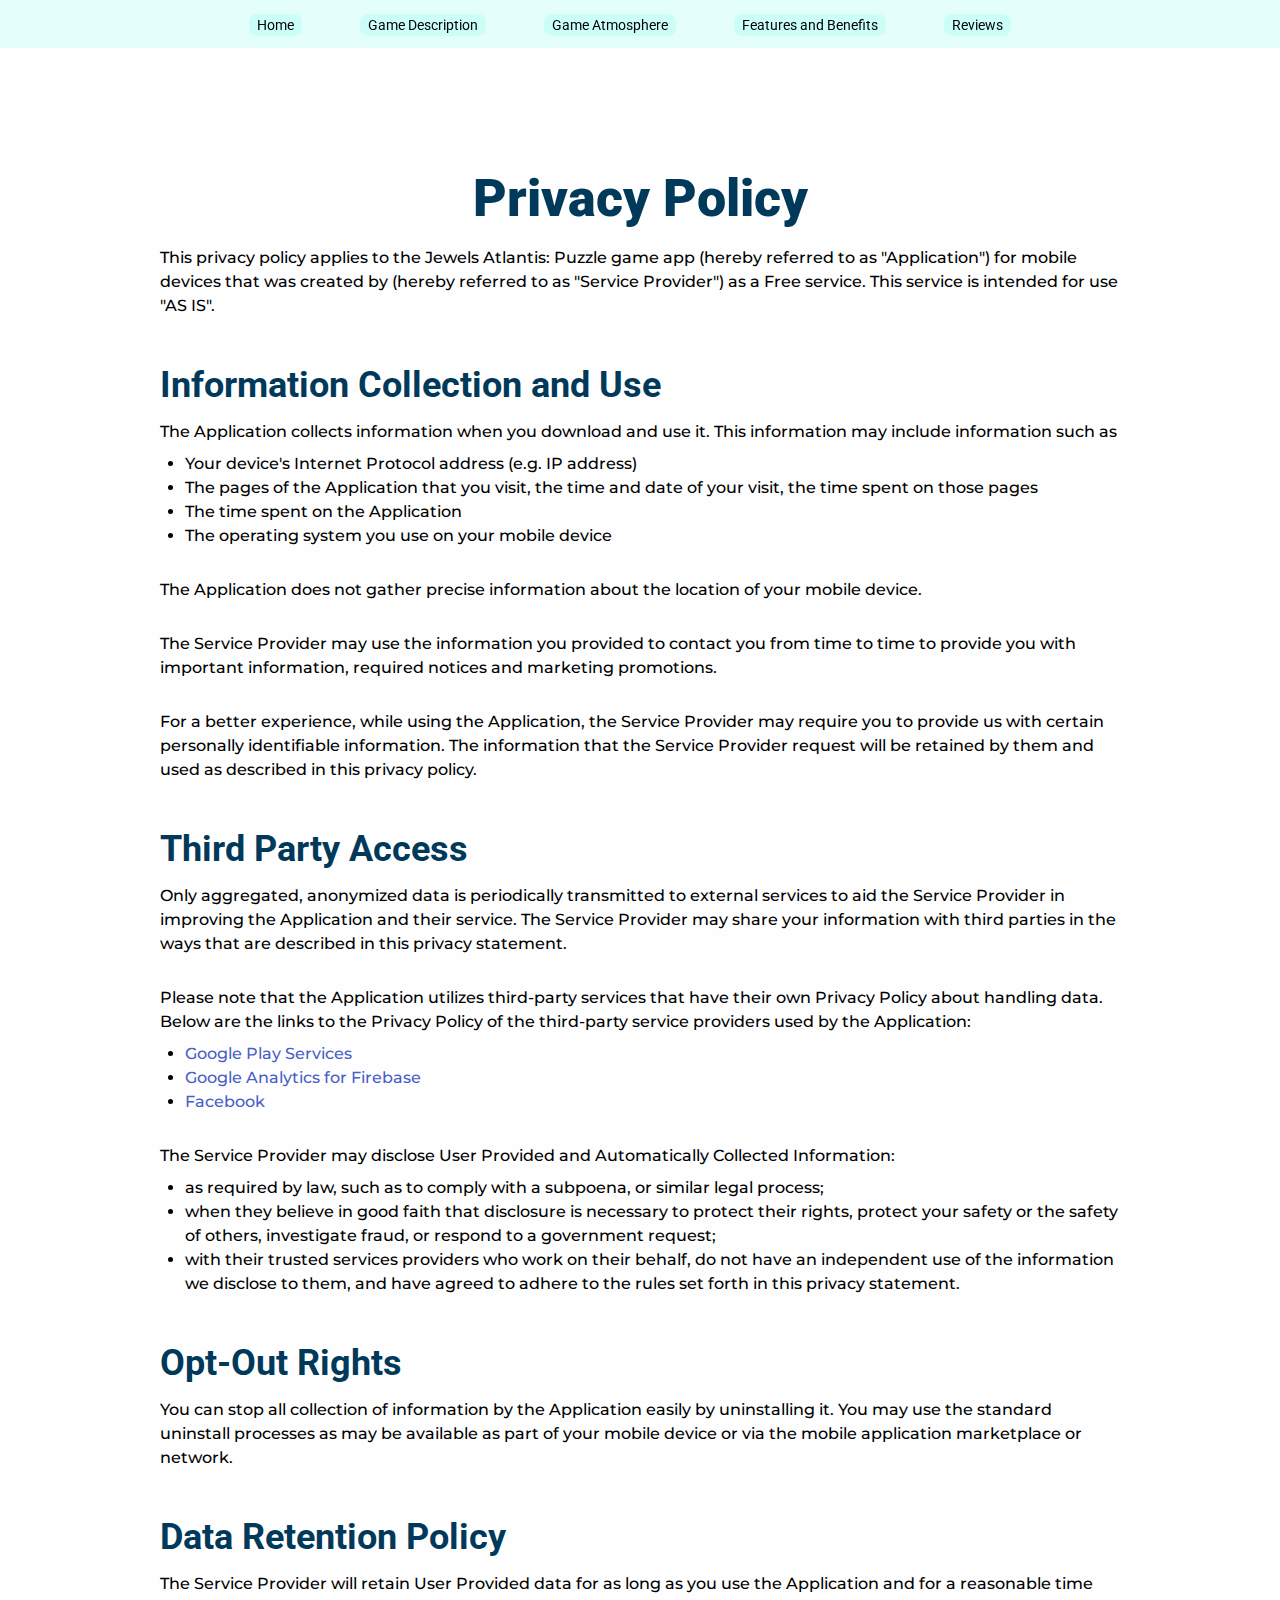
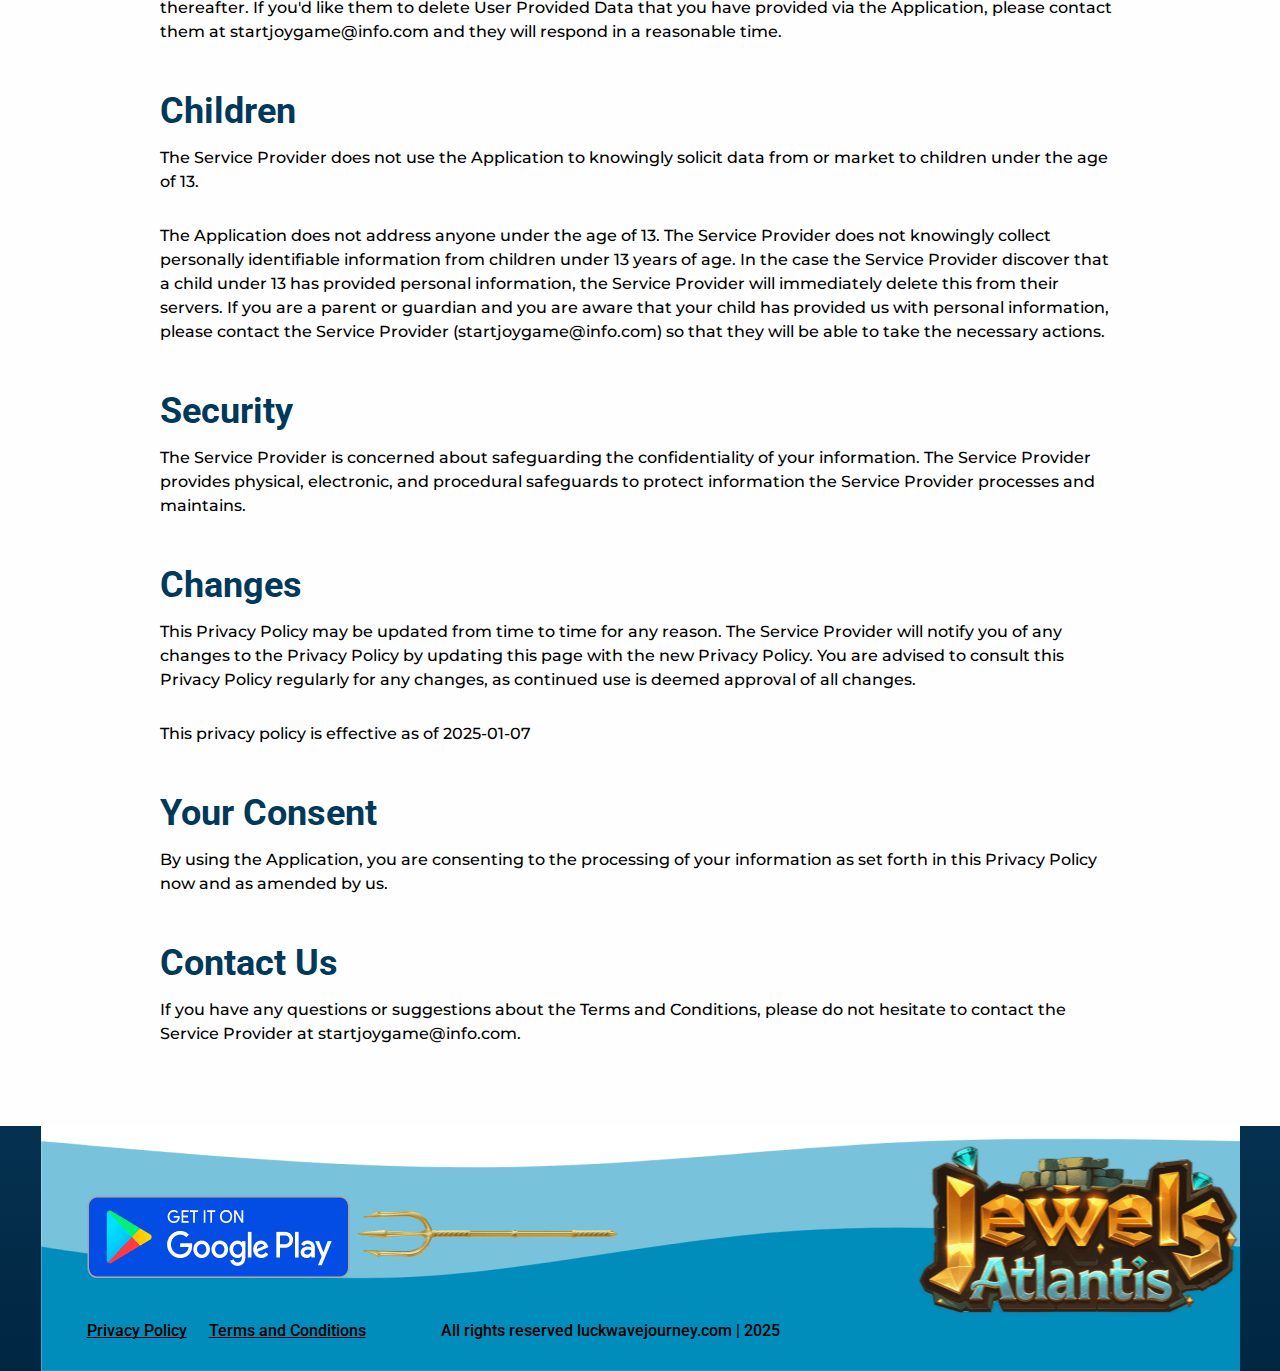
<file: policy.html>
<!DOCTYPE html>
<html lang="en">
  <head>
    <meta charset="UTF-8" />
    <meta name="viewport" content="width=device-width, initial-scale=1.0" />
    <title>Jewels Atlantis: Puzzle game</title>
    <link
      rel="icon"
      href="img/Leonardo_Phoenix_10_A_compact_and_detailed_favicon_design_insp_0 1.png"
    />

    <link rel="stylesheet" type="text/css" href="slick/slick.css" />
    <link rel="stylesheet" href="css/main.css" />
    <link href="https://unpkg.com/aos@2.3.1/dist/aos.css" rel="stylesheet" />
  </head>

  <body class="back">
    <header class="header">
      <div class="header__background"></div>
      <nav class="navigation">
        <ul class="navigation__list">
          <li class="navigation__item">
            <a href="/" class="navigation__link">Home</a>
          </li>

          <li class="navigation__item">
            <a href="/#about" class="navigation__link">Game Description</a>
          </li>
          <li class="navigation__item">
            <a href="/#why" class="navigation__link">Game Atmosphere</a>
          </li>
          <li class="navigation__item">
            <a href="/#gallery" class="navigation__link"
              >Features and Benefits</a
            >
          </li>
          <li class="navigation__item">
            <a href="/#reviews" class="navigation__link">Reviews</a>
          </li>
          <li class="navigation__item header__icon-button">
            <a href="policy.html" class="navigation__link">Privacy Policy</a>
          </li>
          <li class="navigation__item header__icon-button">
            <a href="terms.html" class="navigation__link"
              >Terms and Conditions</a
            >
          </li>
        </ul>

        <div class="header__button-wrapper policy-terms-header__button-wrapper">
          <a href="/" class="policy-terms-header__icon--menu"
            ><img href="/" class="header-title" alt=""
          /></a>
          <button type="button" class="header__icon-button" data-menu-button>
            <img
              class="header__icon header__icon--menu"
              src="/img/header/Vector (1).png"
              alt=""
            />
            <img
              class="header__icon header__icon--close close"
              src="/img/header/Icons.png"
              alt=""
            />
          </button>
        </div>
      </nav>
    </header>
    <main class="policy">
      <section>
        <div class="policy-terms-container">
          <p class="policy-terms-title">Privacy Policy</p>

          <p class="policy-terms-texts">
            This privacy policy applies to the Jewels Atlantis: Puzzle game app
            (hereby referred to as "Application") for mobile devices that was
            created by (hereby referred to as "Service Provider") as a Free
            service. This service is intended for use "AS IS".
          </p>
          <p class="policy-terms-text">Information Collection and Use</p>
          <p class="policy-terms-texts">
            The Application collects information when you download and use it.
            This information may include information such as
          </p>

          <ul class="terms-lists">
            <li>Your device's Internet Protocol address (e.g. IP address)</li>
            <li>
              The pages of the Application that you visit, the time and date of
              your visit, the time spent on those pages
            </li>
            <li>The time spent on the Application</li>
            <li>The operating system you use on your mobile device</li>
          </ul>
          <p class="policy-terms-text-one">
            The Application does not gather precise information about the
            location of your mobile device.
          </p>

          <p class="policy-terms-text-one">
            The Service Provider may use the information you provided to contact
            you from time to time to provide you with important information,
            required notices and marketing promotions.
          </p>
          <p class="policy-terms-text-one">
            For a better experience, while using the Application, the Service
            Provider may require you to provide us with certain personally
            identifiable information. The information that the Service Provider
            request will be retained by them and used as described in this
            privacy policy.
          </p>

          <p class="policy-terms-text">Third Party Access</p>

          <p class="policy-terms-texts">
            Only aggregated, anonymized data is periodically transmitted to
            external services to aid the Service Provider in improving the
            Application and their service. The Service Provider may share your
            information with third parties in the ways that are described in
            this privacy statement.
          </p>

          <p class="policy-terms-text-one">
            Please note that the Application utilizes third-party services that
            have their own Privacy Policy about handling data. Below are the
            links to the Privacy Policy of the third-party service providers
            used by the Application:
          </p>
          <ul class="terms-lists">
            <li>
              <a
                class="email-link-color"
                href="https://policies.google.com/privacy"
                target="_blank"
                rel=""
                >Google Play Services
              </a>
            </li>
            <li>
              <a
                class="email-link-color"
                href="https://firebase.google.com/support/privacy"
                target="_blank"
                rel=""
                >Google Analytics for Firebase
              </a>
            </li>
            <li>
              <a
                class="email-link-color"
                href="https://www.facebook.com/about/privacy/update/printable"
                target="_blank"
                rel=""
                >Facebook
              </a>
            </li>
          </ul>

          <p class="policy-terms-text-one">
            The Service Provider may disclose User Provided and Automatically
            Collected Information:
          </p>
          <ul class="terms-lists">
            <li>
              as required by law, such as to comply with a subpoena, or similar
              legal process;
            </li>
            <li>
              when they believe in good faith that disclosure is necessary to
              protect their rights, protect your safety or the safety of others,
              investigate fraud, or respond to a government request;
            </li>
            <li>
              with their trusted services providers who work on their behalf, do
              not have an independent use of the information we disclose to
              them, and have agreed to adhere to the rules set forth in this
              privacy statement.
            </li>
          </ul>

          <h2 class="policy-terms-text">Opt-Out Rights</h2>
          <p class="policy-terms-texts">
            You can stop all collection of information by the Application easily
            by uninstalling it. You may use the standard uninstall processes as
            may be available as part of your mobile device or via the mobile
            application marketplace or network.
          </p>

          <h2 class="policy-terms-text">Data Retention Policy</h2>
          <p class="policy-terms-texts">
            The Service Provider will retain User Provided data for as long as
            you use the Application and for a reasonable time thereafter. If
            you'd like them to delete User Provided Data that you have provided
            via the Application, please contact them at startjoygame@info.com
            and they will respond in a reasonable time.
          </p>
          <h2 class="policy-terms-text">Children</h2>
          <p class="policy-terms-texts">
            The Service Provider does not use the Application to knowingly
            solicit data from or market to children under the age of 13.
          </p>

          <p class="policy-terms-text-one">
            The Application does not address anyone under the age of 13. The
            Service Provider does not knowingly collect personally identifiable
            information from children under 13 years of age. In the case the
            Service Provider discover that a child under 13 has provided
            personal information, the Service Provider will immediately delete
            this from their servers. If you are a parent or guardian and you are
            aware that your child has provided us with personal information,
            please contact the Service Provider (startjoygame@info.com) so that
            they will be able to take the necessary actions.
          </p>
          <h2 class="policy-terms-text">Security</h2>
          <p class="policy-terms-texts">
            The Service Provider is concerned about safeguarding the
            confidentiality of your information. The Service Provider provides
            physical, electronic, and procedural safeguards to protect
            information the Service Provider processes and maintains.
          </p>
          <h2 class="policy-terms-text">Changes</h2>
          <p class="policy-terms-texts">
            This Privacy Policy may be updated from time to time for any reason.
            The Service Provider will notify you of any changes to the Privacy
            Policy by updating this page with the new Privacy Policy. You are
            advised to consult this Privacy Policy regularly for any changes, as
            continued use is deemed approval of all changes.
          </p>

          <p class="policy-terms-text-one">
            This privacy policy is effective as of 2025-01-07
          </p>
          <h2 class="policy-terms-text">Your Consent</h2>
          <p class="policy-terms-texts">
            By using the Application, you are consenting to the processing of
            your information as set forth in this Privacy Policy now and as
            amended by us.
          </p>
          <h2 class="policy-terms-text">Contact Us</h2>
          <p class="policy-terms-texts">
            If you have any questions or suggestions about the Terms and
            Conditions, please do not hesitate to contact the Service Provider
            at
            <a class="email-link" href="mailto:startjoygame@info.com">
              startjoygame@info.com</a
            >.
          </p>
        </div>
      </section>
    </main>

    <footer class="footer">
      <a
        class="footer-img"
        href="https://play.google.com/store/apps/details?id=com.actionfit.atlantis"
        target="_blank"
      >
        <img
          class="home__google-button_image"
          src="/img/footer/Google Play.png"
          alt=""
        />
      </a>

      <div class="footer-container">
        <div class="footer-wrapper">
          <a class="footer-text" href="policy.html">Privacy Policy </a>
          <a class="footer-text" href="terms.html">Terms and Conditions</a>
        </div>
        <p class="footer-copyright">
          All rights reserved luckwavejourney.com | 2025
        </p>
      </div>
    </footer>
    <script src="js/mobile-menu.js"></script>
  </body>
</html>
</file>
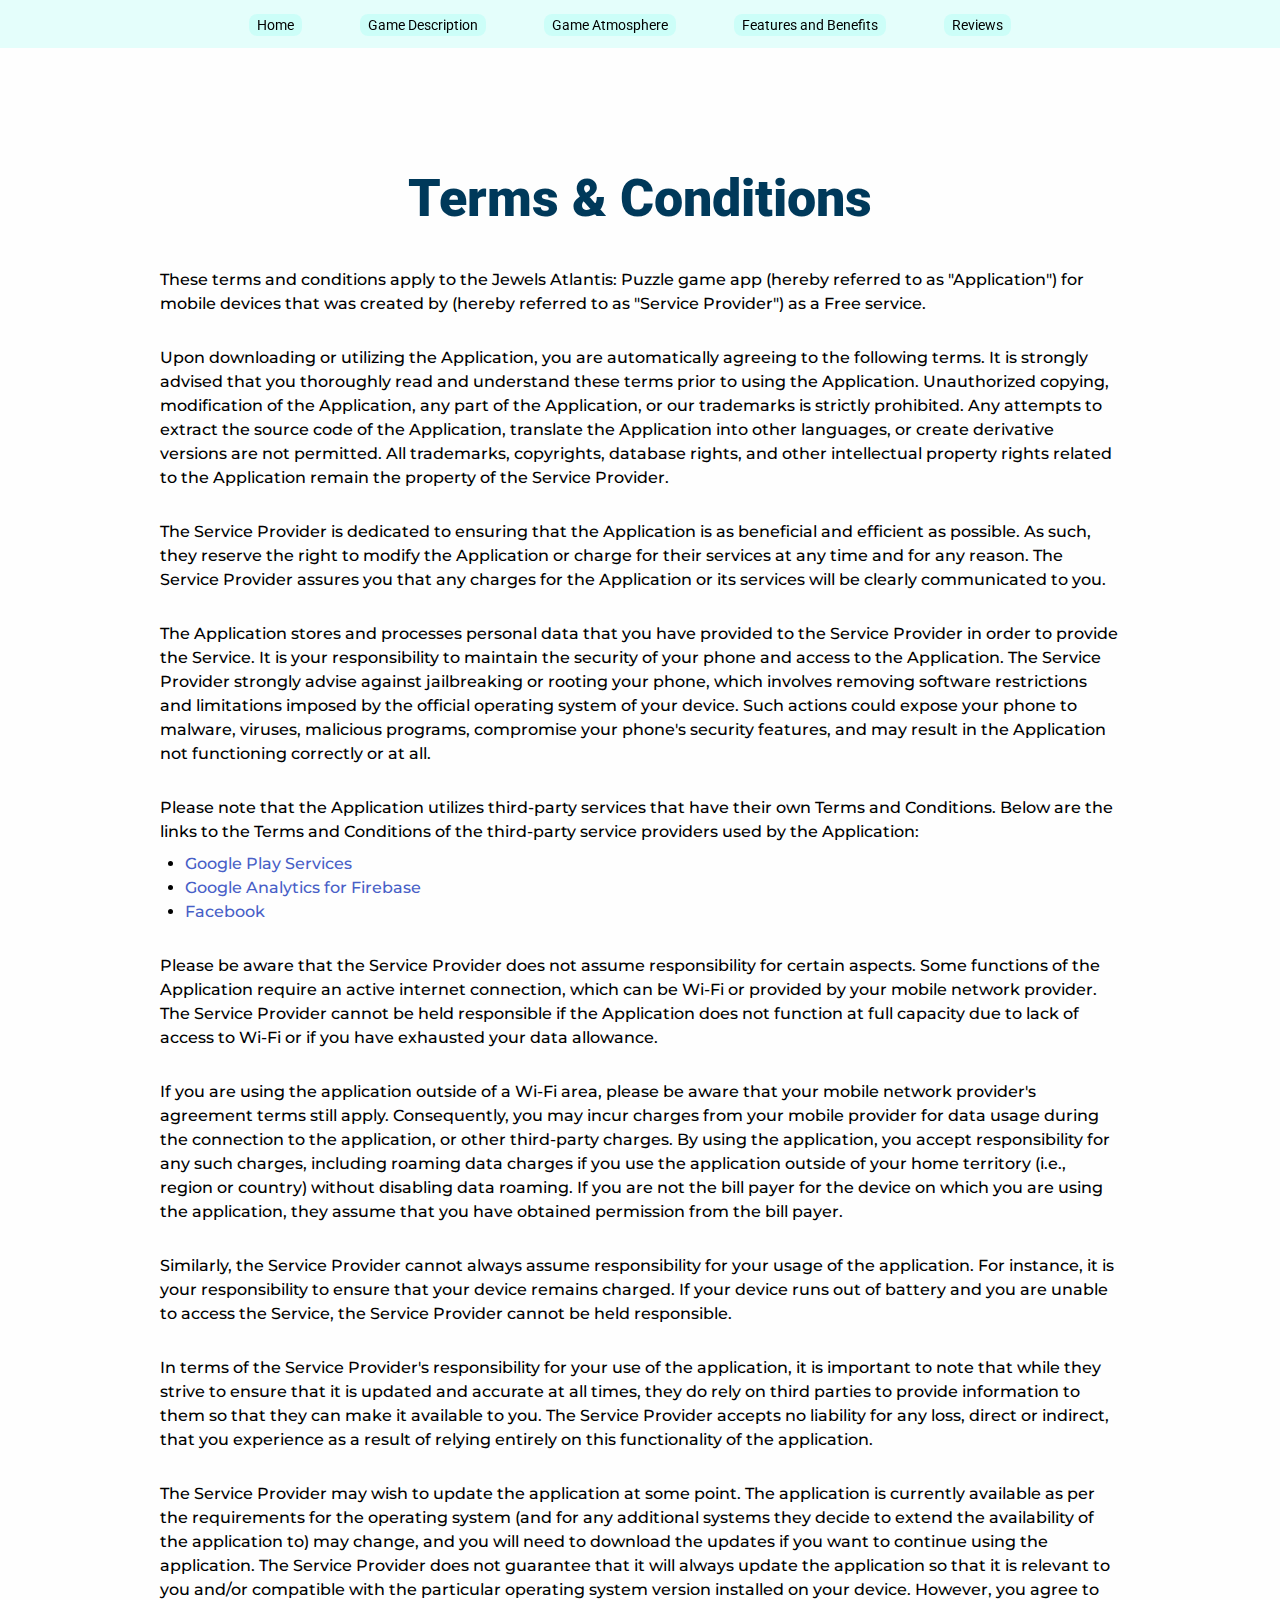
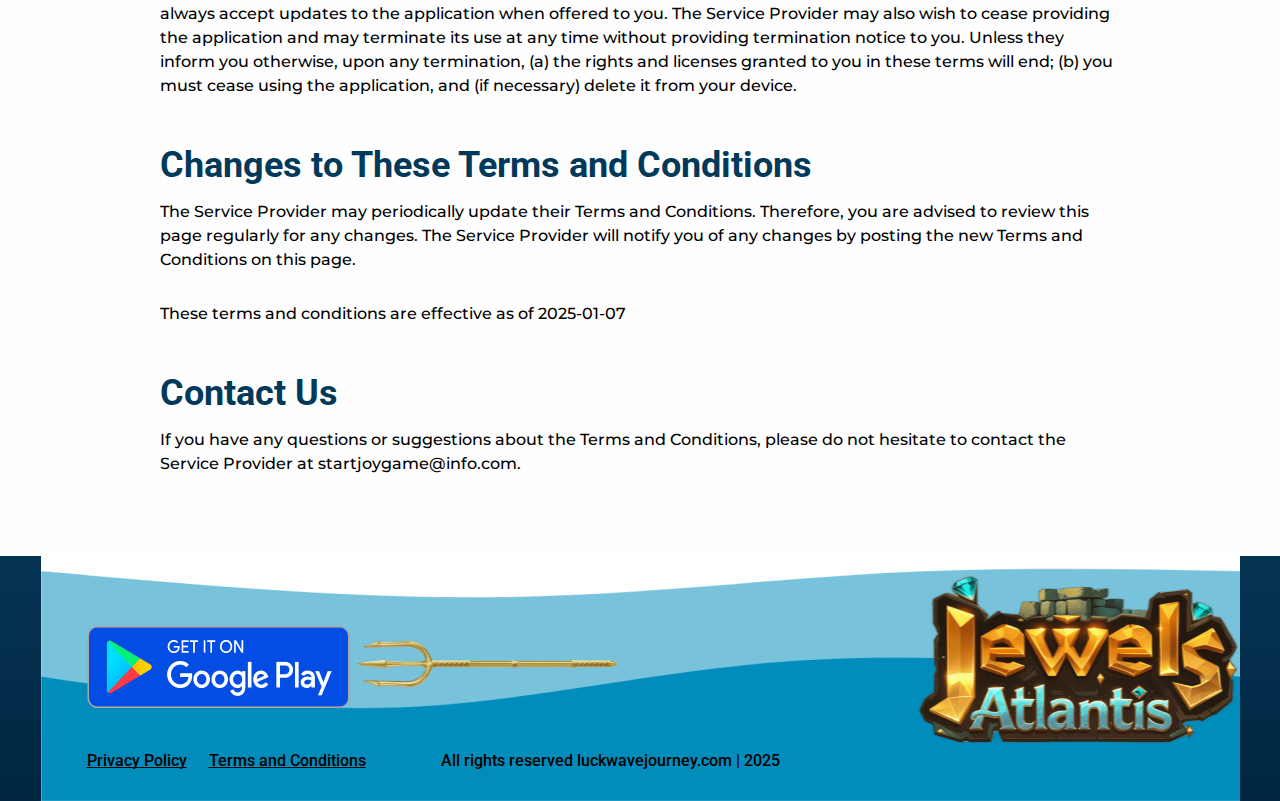
<file: terms.html>
<!DOCTYPE html>
<html lang="en">
  <head>
    <meta charset="UTF-8" />
    <meta name="viewport" content="width=device-width, initial-scale=1.0" />
    <title>Jewels Atlantis: Puzzle game</title>
    <link
      rel="icon"
      href="img/Leonardo_Phoenix_10_A_compact_and_detailed_favicon_design_insp_0 1.png"
    />

    <link rel="stylesheet" type="text/css" href="slick/slick.css" />
    <link rel="stylesheet" href="css/main.css" />
    <link href="https://unpkg.com/aos@2.3.1/dist/aos.css" rel="stylesheet" />
  </head>

  <body class="back">
    <header class="header">
      <div class="header__background"></div>
      <nav class="navigation">
        <ul class="navigation__list">
          <li class="navigation__item">
            <a href="/" class="navigation__link">Home</a>
          </li>

          <li class="navigation__item">
            <a href="/#about" class="navigation__link">Game Description</a>
          </li>
          <li class="navigation__item">
            <a href="/#why" class="navigation__link">Game Atmosphere</a>
          </li>
          <li class="navigation__item">
            <a href="/#gallery" class="navigation__link"
              >Features and Benefits</a
            >
          </li>
          <li class="navigation__item">
            <a href="/#reviews" class="navigation__link">Reviews</a>
          </li>
          <li class="navigation__item header__icon-button">
            <a href="policy.html" class="navigation__link">Privacy Policy</a>
          </li>
          <li class="navigation__item header__icon-button">
            <a href="terms.html" class="navigation__link"
              >Terms and Conditions</a
            >
          </li>
        </ul>

        <div class="header__button-wrapper policy-terms-header__button-wrapper">
          <a href="/" class="policy-terms-header__icon--menu"
            ><img href="/" class="header-title" alt=""
          /></a>
          <button type="button" class="header__icon-button" data-menu-button>
            <img
              class="header__icon header__icon--menu"
              src="/img/header/Vector (1).png"
              alt=""
            />
            <img
              class="header__icon header__icon--close close"
              src="/img/header/Icons.png"
              alt=""
            />
          </button>
        </div>
      </nav>
    </header>
    <main class="policy">
      <section>
        <div class="policy-terms-container">
          <h2 class="policy-terms-title">Terms & Conditions</h2>

          <p class="policy-terms-text-one">
            These terms and conditions apply to the Jewels Atlantis: Puzzle game
            app (hereby referred to as "Application") for mobile devices that
            was created by (hereby referred to as "Service Provider") as a Free
            service.
          </p>

          <p class="policy-terms-text-one">
            Upon downloading or utilizing the Application, you are automatically
            agreeing to the following terms. It is strongly advised that you
            thoroughly read and understand these terms prior to using the
            Application. Unauthorized copying, modification of the Application,
            any part of the Application, or our trademarks is strictly
            prohibited. Any attempts to extract the source code of the
            Application, translate the Application into other languages, or
            create derivative versions are not permitted. All trademarks,
            copyrights, database rights, and other intellectual property rights
            related to the Application remain the property of the Service
            Provider.
          </p>

          <p class="policy-terms-text-one">
            The Service Provider is dedicated to ensuring that the Application
            is as beneficial and efficient as possible. As such, they reserve
            the right to modify the Application or charge for their services at
            any time and for any reason. The Service Provider assures you that
            any charges for the Application or its services will be clearly
            communicated to you.
          </p>
          <p class="policy-terms-text-one">
            The Application stores and processes personal data that you have
            provided to the Service Provider in order to provide the Service. It
            is your responsibility to maintain the security of your phone and
            access to the Application. The Service Provider strongly advise
            against jailbreaking or rooting your phone, which involves removing
            software restrictions and limitations imposed by the official
            operating system of your device. Such actions could expose your
            phone to malware, viruses, malicious programs, compromise your
            phone's security features, and may result in the Application not
            functioning correctly or at all.
          </p>
          <p class="policy-terms-text-one">
            Please note that the Application utilizes third-party services that
            have their own Terms and Conditions. Below are the links to the
            Terms and Conditions of the third-party service providers used by
            the Application:
          </p>
          <ul class="terms-lists">
            <li>
              <a
                class="email-link-color"
                href="https://policies.google.com/privacy"
                target="_blank"
                rel=""
                >Google Play Services
              </a>
            </li>
            <li>
              <a
                class="email-link-color"
                href="https://firebase.google.com/support/privacy"
                target="_blank"
                rel=""
                >Google Analytics for Firebase
              </a>
            </li>
            <li>
              <a
                class="email-link-color"
                href="https://www.facebook.com/about/privacy/update/printable"
                target="_blank"
                rel=""
                >Facebook
              </a>
            </li>
          </ul>

          <p class="policy-terms-text-one">
            Please be aware that the Service Provider does not assume
            responsibility for certain aspects. Some functions of the
            Application require an active internet connection, which can be
            Wi-Fi or provided by your mobile network provider. The Service
            Provider cannot be held responsible if the Application does not
            function at full capacity due to lack of access to Wi-Fi or if you
            have exhausted your data allowance.
          </p>

          <p class="policy-terms-text-one">
            If you are using the application outside of a Wi-Fi area, please be
            aware that your mobile network provider's agreement terms still
            apply. Consequently, you may incur charges from your mobile provider
            for data usage during the connection to the application, or other
            third-party charges. By using the application, you accept
            responsibility for any such charges, including roaming data charges
            if you use the application outside of your home territory (i.e.,
            region or country) without disabling data roaming. If you are not
            the bill payer for the device on which you are using the
            application, they assume that you have obtained permission from the
            bill payer.
          </p>

          <p class="policy-terms-text-one">
            Similarly, the Service Provider cannot always assume responsibility
            for your usage of the application. For instance, it is your
            responsibility to ensure that your device remains charged. If your
            device runs out of battery and you are unable to access the Service,
            the Service Provider cannot be held responsible.
          </p>

          <p class="policy-terms-text-one">
            In terms of the Service Provider's responsibility for your use of
            the application, it is important to note that while they strive to
            ensure that it is updated and accurate at all times, they do rely on
            third parties to provide information to them so that they can make
            it available to you. The Service Provider accepts no liability for
            any loss, direct or indirect, that you experience as a result of
            relying entirely on this functionality of the application.
          </p>

          <p class="policy-terms-text-one">
            The Service Provider may wish to update the application at some
            point. The application is currently available as per the
            requirements for the operating system (and for any additional
            systems they decide to extend the availability of the application
            to) may change, and you will need to download the updates if you
            want to continue using the application. The Service Provider does
            not guarantee that it will always update the application so that it
            is relevant to you and/or compatible with the particular operating
            system version installed on your device. However, you agree to
            always accept updates to the application when offered to you. The
            Service Provider may also wish to cease providing the application
            and may terminate its use at any time without providing termination
            notice to you. Unless they inform you otherwise, upon any
            termination, (a) the rights and licenses granted to you in these
            terms will end; (b) you must cease using the application, and (if
            necessary) delete it from your device.
          </p>
          <h2 class="policy-terms-text">
            Changes to These Terms and Conditions
          </h2>
          <p class="policy-terms-texts">
            The Service Provider may periodically update their Terms and
            Conditions. Therefore, you are advised to review this page regularly
            for any changes. The Service Provider will notify you of any changes
            by posting the new Terms and Conditions on this page.
          </p>

          <p class="policy-terms-text-one">
            These terms and conditions are effective as of 2025-01-07
          </p>
          <h2 class="policy-terms-text">Contact Us</h2>
          <p class="policy-terms-texts">
            If you have any questions or suggestions about the Terms and
            Conditions, please do not hesitate to contact the Service Provider
            at
            <a class="email-link" href="mailto:startjoygame@info.com"
              >startjoygame@info.com</a
            >.
          </p>
        </div>
      </section>
    </main>

    <footer class="footer">
      <a
        class="footer-img"
        href="https://play.google.com/store/apps/details?id=com.actionfit.atlantis"
        target="_blank"
      >
        <img
          class="home__google-button_image"
          src="/img/footer/Google Play.png"
          alt=""
        />
      </a>

      <div class="footer-container">
        <div class="footer-wrapper">
          <a class="footer-text" href="policy.html">Privacy Policy </a>
          <a class="footer-text" href="terms.html">Terms and Conditions</a>
        </div>
        <p class="footer-copyright">
          All rights reserved luckwavejourney.com | 2025
        </p>
      </div>
    </footer>
    <script src="js/mobile-menu.js"></script>
  </body>
</html>
</file>
<file: css/main.css>
@import url("https://fonts.googleapis.com/css2?family=Montserrat:ital,wght@0,100..900;1,100..900&family=Quicksand:wght@300..700&family=Roboto:ital,wght@0,100..900;1,100..900&display=swap");

:root {
}

* {
  -webkit-box-sizing: border-box;
  box-sizing: border-box;
}

html {
  scroll-behavior: smooth;
  background: linear-gradient(180deg, #3eadeb 0%, #002642 100%);

  color: #ffffff;
}

body {
  margin: 0;
}

h1,
h2,
h3,
h4,
h5,
h6,
p {
  margin: 0;
}

ul,
ol {
  margin: 0;
  padding: 0;
  list-style: none;
}

img {
  display: block;
  height: auto;
}

.list {
  list-style: none;
}

button,
a {
  cursor: pointer;
}

.visually-hidden {
  position: absolute;
  width: 1px;
  height: 1px;
  margin: -1px;
  border: 0;
  padding: 0;

  white-space: nowrap;
  clip-path: inset(100%);
  clip: rect(0 0 0 0);
  overflow: hidden;
}

.button:hover {
  scale: 120%;
}

.header {
  position: fixed;
  width: 100%;
  z-index: 5;
  -webkit-transition: background-color 0.3s ease;
  transition: background-color 0.3s ease;
}

.header.is-open .header__background {
  left: 0;
}
.header__button-wrapper {
  margin-left: auto;
}
.header__icon {
  display: none;
}

.header__icon-button {
  display: -webkit-box;
  display: -ms-flexbox;
  display: flex;
  background-color: transparent;
  border: none;
  border-radius: 50%;
}

.header__icon--menu {
  display: block;
}

.header__icon-button.is-open .header__icon--menu {
  display: none;
}

.header__icon-button.is-open .header__icon--close {
  display: block;
}

.header {
  position: fixed;
  width: 100%;
  z-index: 5;
  background: transparent;
  display: flex;
  height: 38px;
  backdrop-filter: blur(29px);
  background: #00ffe51a;
}
.header__background {
  position: absolute;
  top: 0;
  right: 0;
  bottom: 0;
  left: 100%;

  z-index: -1;
  -webkit-transition: left 0.3s ease;
  transition: left 0.3s ease;
  background: #ffffff;
}
.header.is-open .header__background {
  left: 0;
}
.header__button-wrapper {
  margin-right: auto;
  display: flex;
  align-items: center;
  justify-content: end;
}
.policy-terms-header__button-wrapper {
  margin-right: auto;
  display: flex;
  align-items: center;
  justify-content: space-between;
}
.header__icon {
  display: none;
}
.header__icon-button {
  display: flex;
  background-color: transparent;
  border: none;
  border-radius: 50%;
}

.header__icon--menu {
  display: block;
}

.header__icon-button.is-open .header__icon--menu {
  display: none;
}

.header__icon-button.is-open .header__icon--close {
  display: block;
}

.navigation {
  display: -ms-flexbox;
  -webkit-box-orient: vertical;
  -webkit-box-direction: normal;
  -ms-flex-direction: column;
  flex-direction: column;
  -webkit-box-align: center;
  -ms-flex-align: center;
  align-items: center;
  -webkit-box-flex: 1;
  -ms-flex: 1;
  flex: 1;
  padding: 7px;
  position: relative;
}

.navigation__list {
  display: flex;
  flex-direction: column;

  align-items: start;

  top: 130px;
  position: absolute;
  top: 100%;
  right: -100%;
  width: 100%;
  height: 357px;
  -webkit-transition: 0.3s;
  transition: 0.3s;
  z-index: 999;

  padding: 30px 32px;

  border-radius: 0px 0px 16px 16px;
  gap: 16px;
  background: #ffffff;
}
.navigation__list.is-open {
  right: 0;
}
.navigation__link {
  font-family: Roboto;
  font-size: 14px;
  font-weight: 400;
  line-height: 18px;
  text-align: center;
  text-underline-position: from-font;
  text-decoration-skip-ink: none;
  text-decoration: none;
  color: #000000;

  padding: 3px 8px 3px 8px;
  background: #00ffe5;
  backdrop-filter: blur(20px);
  box-shadow: 0px 10px 10px 0px #0000001a, 0px 4px 4px 0px #0000000d,
    0px 1px 0px 0px #0000000d;
  border-radius: 8px;
}
.navigation__link:hover,
.navigation__link:focus {
  background: #00b2ff;
}
.header.is-open {
  background-color: transparent;
}
.navigation-img {
  display: none;
}
.header-title {
}

@media screen and (min-width: 1200px) {
  .navigation-img {
    display: flex;
  }
  .policy-terms-header__icon--menu {
    display: none;
  }
  .header-title {
  }
  .header {
    width: 100%;

    height: 48px;
    padding: 12px 20px 10px 0;
    display: flex;
    align-items: center;
    justify-content: center;

    z-index: 1000;
  }
  .header__background {
  }

  .header__icon-button {
    display: none;
  }

  .navigation {
    display: flex;

    flex-direction: row;

    flex: 1;
    padding: 0;

    width: 1440px;
    margin: auto;
  }
  .navigation__list {
    background-color: transparent;
    flex-direction: row;
    display: flex;
    position: static;
    width: 1440px;
    margin: auto;

    padding-block: 0;
    flex: 1;
    gap: 58px;
    height: 0px;
    display: flex;
    justify-content: center;
    align-items: center;
    justify-content: center;
  }
  .navigation__link {
    font-family: Roboto;
    font-size: 14px;
    font-weight: 400;
    line-height: 18px;
    text-align: center;
    text-underline-position: from-font;
    text-decoration-skip-ink: none;
    background-color: transparent;
    box-shadow: none;
    color: #000;

    text-decoration: none;
  }

  .header__icon-home-img {
    display: none;
  }
  .navigation__item-desk {
    display: none;
  }
}

.home {
  width: 320px;
  height: 287px;

  padding: 67px 48px 0px;
  background-repeat: no-repeat;
  background-size: cover;
  background-position: center;
  background-image: url("/img/home/hero\ page\ mobile.png");
  margin: auto;
}

.home__container-top {
  display: flex;
  flex-direction: column;
  align-items: center;
}
.home-title {
  width: 141px;
  height: 77px;
}

.home-text {
  font-family: Roboto;
  font-size: 14px;
  font-weight: 500;
  line-height: 16.41px;
  text-align: center;
  text-underline-position: from-font;
  text-decoration-skip-ink: none;

  padding: 17px 0px 18px 0;
}
.home__google-button_link {
  margin: auto;
}
@media screen and (min-width: 1200px) {
  .home {
    width: 1200px;
    height: 684px;

    padding: 120px 350px 0px;
    background-image: url("/img/home/hero\ page.png");
  }

  .home-title {
    width: 356px;
    height: 195px;
  }

  .home-text {
    font-family: Roboto;
    font-size: 32px;
    font-weight: 500;
    line-height: 37.5px;
    text-align: center;
    text-underline-position: from-font;
    text-decoration-skip-ink: none;

    padding: 24px 0 32px;
  }
  .home__google-button_link {
    margin: 0;
  }
}
.about {
  padding: 80px 16px;
  margin: auto;
  width: 375px;
}
.about-title-container {
  display: flex;
  gap: 8px;
  align-items: center;
  justify-content: center;
}
.about-title-img {
  width: 58px;
  height: 45px;
}
.about-title {
  font-family: Roboto;
  font-size: 20px;
  font-weight: 700;
  line-height: 23.44px;
  text-align: center;
  text-underline-position: from-font;
  text-decoration-skip-ink: none;
}
.about-container {
  padding-top: 24px;
  width: 280px;
  margin: auto;
}
.about-text-bold {
  font-family: Montserrat;
  font-size: 16px;
  font-weight: 700;
  line-height: 24px;
  text-align: center;
  text-underline-position: from-font;
  text-decoration-skip-ink: none;
}
.about-text {
  font-family: Montserrat;
  font-size: 16px;
  font-weight: 400;
  line-height: 24px;
  text-align: center;
  text-underline-position: from-font;
  text-decoration-skip-ink: none;
}
.about-list {
  padding-top: 24px;
  display: flex;
  flex-direction: column;
  justify-content: center;
  justify-content: center;
  gap: 24px;
}
.about-img {
  width: 280px;
  height: 522px;

  background-repeat: no-repeat;
  background-size: cover;
  background-position: center;
  background-image: url("/img/about/Mockup-1\ \(1\).png");
  margin: 25px auto 0;
}

@media screen and (min-width: 1200px) {
  .about {
    padding: 96px 0 0px;
    margin: auto;
    width: 1440px;
  }

  .about-title-img {
    width: 76.7px;
    height: 59.44px;
  }
  .about-title {
    font-family: Roboto;
    font-size: 32px;
    font-weight: 500;
    line-height: 37.5px;
    text-align: center;
    text-underline-position: from-font;
    text-decoration-skip-ink: none;
  }
  .about-container {
    padding: 32px 46px 0 50px;
    width: 1200px;
    margin: auto;
    display: flex;
    gap: 13px;
    align-items: start;
    justify-content: start;
  }
  .about-text-bold {
    font-family: Montserrat;
    font-size: 20px;
    font-weight: 700;
    line-height: 24px;
    text-align: left;
    text-underline-position: from-font;
    text-decoration-skip-ink: none;
  }
  .about-text {
    font-family: Montserrat;
    font-size: 20px;
    font-weight: 400;
    line-height: 24px;
    text-align: left;
    text-underline-position: from-font;
    text-decoration-skip-ink: none;
    width: 713px;
  }
  .about-list {
    width: 713px;

    padding-top: 40px;

    display: flex;
    flex-direction: column;
    justify-content: center;
    justify-content: center;
    gap: 40px;
  }
  .about-img {
    width: 378px;
    height: 619px;

    background-repeat: no-repeat;
    background-size: cover;
    background-position: center;
    background-image: url("/img/about/Mockup-1.png");
    margin: 0;
  }
}
.how {
  width: 375px;

  margin: auto;
  padding: 56px 20px;
}
.how-container {
  margin: auto;
  background-repeat: no-repeat;
  background-size: cover;
  background-position: center;
  background-image: url("/img/how/call\ to\ action\ mob.png");
  width: 280px;
  height: 513px;
}

.how-text-bold {
  font-family: Roboto;
  font-size: 20px;
  font-weight: 700;
  line-height: 23.44px;
  text-align: center;
  text-underline-position: from-font;
  text-decoration-skip-ink: none;
}
.how-text {
  font-family: Roboto;
  font-size: 16px;
  font-weight: 700;
  line-height: 40px;
  text-align: center;
  text-underline-position: from-font;
  text-decoration-skip-ink: none;

  color: #ffffff;
  padding: 0 0 314px;
}
.how-link {
  margin: auto;
}
@media screen and (min-width: 1200px) {
  .how {
    width: 1440px;

    margin: auto;
    padding: 96px 45px;
  }
  .how-container {
    margin: auto;
    background-repeat: no-repeat;
    background-size: cover;
    background-position: center;
    background-image: url("/img/how/Call\ to\ Action.png");
    width: 1110px;
    height: 557px;
    padding: 41px 0 0 565px;
  }

  .how-text-bold {
    font-family: Roboto;
    font-size: 24px;
    font-weight: 700;
    line-height: 28.13px;
    text-align: start;
    text-underline-position: from-font;
    text-decoration-skip-ink: none;
    color: #000000;
  }
  .how-text {
    font-family: Roboto;
    font-size: 18px;
    font-weight: 700;
    line-height: 40px;
    text-align: center;
    text-underline-position: from-font;
    text-decoration-skip-ink: none;

    color: #000000;
    padding: 12px 0 24px 0px;
  }
  .how-link {
    margin: 0;
    margin-left: 120px;
  }
}

.why {
  margin: auto;
  width: 375px;
}
.why-container {
  margin: auto;
  width: 294px;
  height: 889px;

  background-repeat: no-repeat;
  background-size: cover;
  background-position: center;
  background-image: url("/img/why/Game\ Atmosphere\ mob.png");
}
.why-text {
  font-family: Quicksand;
  font-size: 16px;
  font-weight: 400;
  line-height: 24px;
  text-align: center;
  text-underline-position: from-font;
  text-decoration-skip-ink: none;
  padding-top: 24px;
}

@media screen and (min-width: 1200px) {
  .why {
    margin: auto;
    width: 1440px;
    padding-top: 96px;
  }
  .why-container {
    margin: auto;
    width: 1108px;
    height: 741px;

    background-repeat: no-repeat;
    background-size: cover;
    background-position: center;
    background-image: url("/img/why/Game\ Atmosphere.png");
  }
  .why-text {
    font-family: Montserrat;
    font-size: 20px;
    font-weight: 400;
    line-height: 24px;
    text-align: left;
    text-underline-position: from-font;
    text-decoration-skip-ink: none;

    padding: 32px 0px 0 385px;
  }
}

.reviews {
  width: 375px;

  margin: auto;
  padding: 60px 0px 0 16px;
}

.reviews-list {
  width: auto;
  padding-top: 24px;

  margin: auto;
}
.reviews-item {
  display: flex;
  flex-direction: row;
  align-items: center;
  justify-content: center;
  margin: 0 5px;
  width: 280px;
  height: 264px;
  padding: 16px 12px 16px 12px;
  gap: 24px;
  border-radius: 16px;
  background: #0094ff;
  box-shadow: 0px 2px 4px 0px #006cfc, inset 0px 2px 3.9px 0px #0057ff;
}

.reviews-text-bold {
  font-family: Roboto;
  font-size: 20px;
  font-weight: 700;
  line-height: 24px;
  text-align: left;
  text-underline-position: from-font;
  text-decoration-skip-ink: none;

  color: #000000;
}
.reviews-text {
  color: #000000;
  font-family: Roboto;
  font-size: 16px;
  font-weight: 400;
  line-height: 24px;
  text-align: left;
  text-underline-position: from-font;
  text-decoration-skip-ink: none;
  width: 138px;
  padding: 7px 0;
}
.reviews-item-star {
  width: 136px;
  height: 24px;
}
@media screen and (min-width: 1200px) {
  .reviews {
    width: 1440px;

    margin: auto;
    padding: 106px 42px;
  }

  .reviews-list {
    width: auto;
    padding-top: 32px;

    margin: auto;
  }
  .reviews-item {
    margin: 0 10px;
    width: 450px;
    height: 191px;
    padding: 16px 12px 16px 12px;
  }

  .reviews-text-bold {
    font-family: Roboto;
    font-size: 20px;
    font-weight: 700;
    line-height: 24px;
    text-align: left;
    text-underline-position: from-font;
    text-decoration-skip-ink: none;
  }
  .reviews-text {
    width: 306px;

    font-family: Roboto;
    font-size: 16px;
    font-weight: 500;
    line-height: 24px;
    text-align: left;
    text-underline-position: from-font;
    text-decoration-skip-ink: none;
  }
}

.gallery {
  width: 375px;

  margin: auto;
  padding: 60px 0 0 0px;
}

.gallery__list {
  width: 330px;
  width: auto;
  padding-top: 40px;

  margin: 0;
}
.gallery__item {
  width: 282px;
  display: flex;
  flex-direction: column;
  align-items: start;
  justify-content: start;
  margin: 0 8px;
  height: 600px;
}
.gallery-text-bold {
  font-family: Montserrat;
  font-size: 16px;
  font-weight: 700;
  line-height: 19.5px;
  text-align: center;
  text-underline-position: from-font;
  text-decoration-skip-ink: none;
}
.gallery-text {
  font-family: Montserrat;
  font-size: 14px;
  font-weight: 400;
  line-height: 17.07px;
  text-align: center;
  text-underline-position: from-font;
  text-decoration-skip-ink: none;
  padding: 8px 30px 22px;

  height: 81px;
  gap: 0px;
}
.gallery-item-img {
  overflow: hidden;
  position: relative;
  width: 282px;
  height: 500px;
}
.gallery__image {
  width: 100%;
  height: 100%;
  object-fit: cover;
  object-position: center;
}
.gallery__image-two {
  width: 282px;
  height: 137px;
  overflow: hidden;
  position: relative;
}
.gallery-pudding {
  padding-top: 52px;
}
.gallery-item-three {
  display: none;
}
@media screen and (min-width: 1200px) {
  .gallery {
    width: 1440px;

    margin: auto;
    padding: 60px 46px;
  }

  .gallery__list {
    width: 1350px;

    padding-top: 40px;

    margin: 0;
  }
  .gallery__item {
    width: 356px;
    height: 822px;

    display: flex;
    flex-direction: column;
    align-items: start;
    justify-content: start;
    margin: 0 12px;
  }
  .gallery-text-bold {
    font-family: Montserrat;
    font-size: 20px;
    font-weight: 700;
    line-height: 24px;
    text-align: center;
    text-underline-position: from-font;
    text-decoration-skip-ink: none;
  }
  .gallery-text {
    font-family: Montserrat;
    font-size: 16px;
    font-weight: 500;
    line-height: 19.5px;
    text-align: center;
    text-underline-position: from-font;
    text-decoration-skip-ink: none;
    width: 292px;

    padding: 8px 0px 22px;
    margin: auto;
    height: 81px;
  }
  .gallery-item-img {
    overflow: hidden;
    position: relative;
    width: 356px;
    height: 699px;
  }
  .gallery__image {
    width: 100%;
    height: 100%;
    object-fit: cover;
    object-position: center;
  }
  .gallery__image-two {
    width: 699px;
    height: 343.59px;

    overflow: hidden;
    position: relative;
  }
  .gallery-pudding {
    padding-top: 0px;
  }
  .gallery-text-two {
    padding: 0;
    height: 54px;
  }
  .gallery-item-two {
    display: none;
  }
  .gallery-item-three {
    display: flex;
    width: 699px;
    height: 843px;
    flex-direction: row;
    flex-wrap: wrap;
    align-items: center;
    justify-content: center;
    gap: 24px;
    row-gap: 0;
  }
}

.footer {
  background-color: #fff;
  background-repeat: no-repeat;
  background-size: cover;
  background-position: center;
  background-image: url("/img/footer/footer\ mobail.png");
  width: 320px;
  height: 144px;
  margin: auto;
  color: #ffffff;
  padding: 74px 0 10px;
}
.footer-container {
  display: flex;
  flex-direction: column;
  justify-content: center;
  align-items: center;
  gap: 6px;
}

.footer-wrapper {
  display: flex;
  flex-direction: row;

  align-items: center;

  gap: 16px;
}
.footer-text {
  font-family: Quicksand;
  font-size: 13px;
  font-weight: 500;
  line-height: 19.5px;
  text-align: center;
  text-decoration-line: underline;
  text-decoration-style: solid;
  text-underline-position: from-font;
  text-decoration-skip-ink: none;

  color: #000000;
}

.footer-copyright {
  color: #000000;
  font-family: Roboto;
  font-size: 13px;
  font-weight: 500;
  line-height: 26px;
  text-align: left;
  text-underline-position: from-font;
  text-decoration-skip-ink: none;
}
.footer-img {
  display: none;
}
@media screen and (min-width: 1200px) {
  .footer {
    padding: 70px 46px 30px;
    width: 1199px;
    height: 245px;

    background-repeat: no-repeat;
    background-size: cover;
    background-position: center;
    background-image: url("/img/footer/footer.png");
  }
  .footer-img {
    display: flex;
  }
  .footer-container {
    display: flex;
    flex-direction: row;
    justify-content: start;
    align-items: center;
    padding-top: 40px;
    gap: 75px;
  }

  .footer-wrapper {
    display: flex;
    flex-direction: row;
    justify-content: center;
    align-items: center;

    gap: 22px;
  }
  .footer-text {
    font-family: Roboto;
    font-size: 16px;
    font-weight: 500;
    line-height: 24px;
    text-align: center;
    text-decoration-line: underline;
    text-decoration-style: solid;
    text-underline-position: from-font;
    text-decoration-skip-ink: none;
  }
  .footer-copyright {
    font-family: Roboto;
    font-size: 16px;
    font-weight: 500;
    line-height: 26px;
    text-align: left;
    text-underline-position: from-font;
    text-decoration-skip-ink: none;
  }
}
.policy-terms-container {
  flex-direction: column;
  align-items: start;
  padding: 160px 16px 80px;
  background-color: #fefefe;
  color: #000000;
}
.policy-terms-title {
  font-family: Roboto;
  font-size: 22px;
  font-weight: 900;
  line-height: 24px;
  text-align: left;
  text-underline-position: from-font;
  text-decoration-skip-ink: none;

  color: #00395a;
}

.policy-terms-text {
  font-family: Roboto;
  font-size: 20px;
  font-weight: 700;
  line-height: 24px;
  text-align: left;
  text-underline-position: from-font;
  text-decoration-skip-ink: none;
  color: #00395a;

  padding-top: 32px;
}
.policy-terms-texts {
  font-family: Montserrat;
  font-size: 16px;
  font-weight: 500;
  line-height: 24px;
  text-align: left;
  text-underline-position: from-font;
  text-decoration-skip-ink: none;

  padding-top: 8px;
}
.policy-terms-text-one {
  font-family: Montserrat;
  font-size: 16px;
  font-weight: 500;
  line-height: 24px;
  text-align: left;
  text-underline-position: from-font;
  text-decoration-skip-ink: none;

  padding-top: 8px;
}

.terms-list {
  list-style-type: disc;

  padding: 20px 0 20px 25px;
  font-family: Montserrat;
  font-size: 16px;
  font-weight: 500;
  line-height: 24px;
  text-align: left;
  text-underline-position: from-font;
  text-decoration-skip-ink: none;

  padding-top: 8px;
  display: flex;
  flex-direction: column;
}

.terms-lists {
  list-style-type: disc;
  padding-top: 8px;
  padding-left: 25px;

  font-family: Montserrat;
  font-size: 16px;
  font-weight: 500;
  line-height: 24px;
  text-align: left;
  text-underline-position: from-font;
  text-decoration-skip-ink: none;
}
.email-link {
  color: inherit;
  text-decoration: none;
}
.email-link-color {
  color: #485fc7;
  text-decoration: none;
}
@media screen and (min-width: 1200px) {
  .policy-terms-container {
    padding: 160px 160px 80px;
    align-items: start;
  }
  .policy-terms-title {
    font-family: Onest;
    font-family: Roboto;
    font-size: 52px;
    font-weight: 900;
    line-height: 78px;
    text-align: center;
    text-underline-position: from-font;
    text-decoration-skip-ink: none;
  }

  .policy-terms-text {
    font-family: Roboto;
    font-size: 36px;
    font-weight: 700;
    line-height: 54px;
    text-align: left;
    text-underline-position: from-font;
    text-decoration-skip-ink: none;

    padding-top: 40px;
  }
  .policy-terms-texts {
    font-family: Montserrat;
    font-size: 16px;
    font-weight: 500;
    line-height: 24px;
    text-align: left;
    text-underline-position: from-font;
    text-decoration-skip-ink: none;
  }
  .policy-terms-text-one {
    font-family: Montserrat;
    font-size: 16px;
    font-weight: 500;
    line-height: 24px;
    text-align: left;
    text-underline-position: from-font;
    text-decoration-skip-ink: none;

    padding-top: 30px;
  }

  .terms-list {
    list-style-type: disc;

    padding: 20px 0 20px 25px;
    font-family: Montserrat;
    font-size: 16px;
    font-weight: 500;
    line-height: 24px;
    text-align: left;
    text-underline-position: from-font;
    text-decoration-skip-ink: none;

    display: flex;
    flex-direction: column;
    padding-top: 16px;
  }

  .terms-lists {
    list-style-type: disc;

    padding-left: 25px;

    font-family: Montserrat;
    font-size: 16px;
    font-weight: 500;
    line-height: 24px;
    text-align: left;
    text-underline-position: from-font;
    text-decoration-skip-ink: none;
  }
}
</file>
